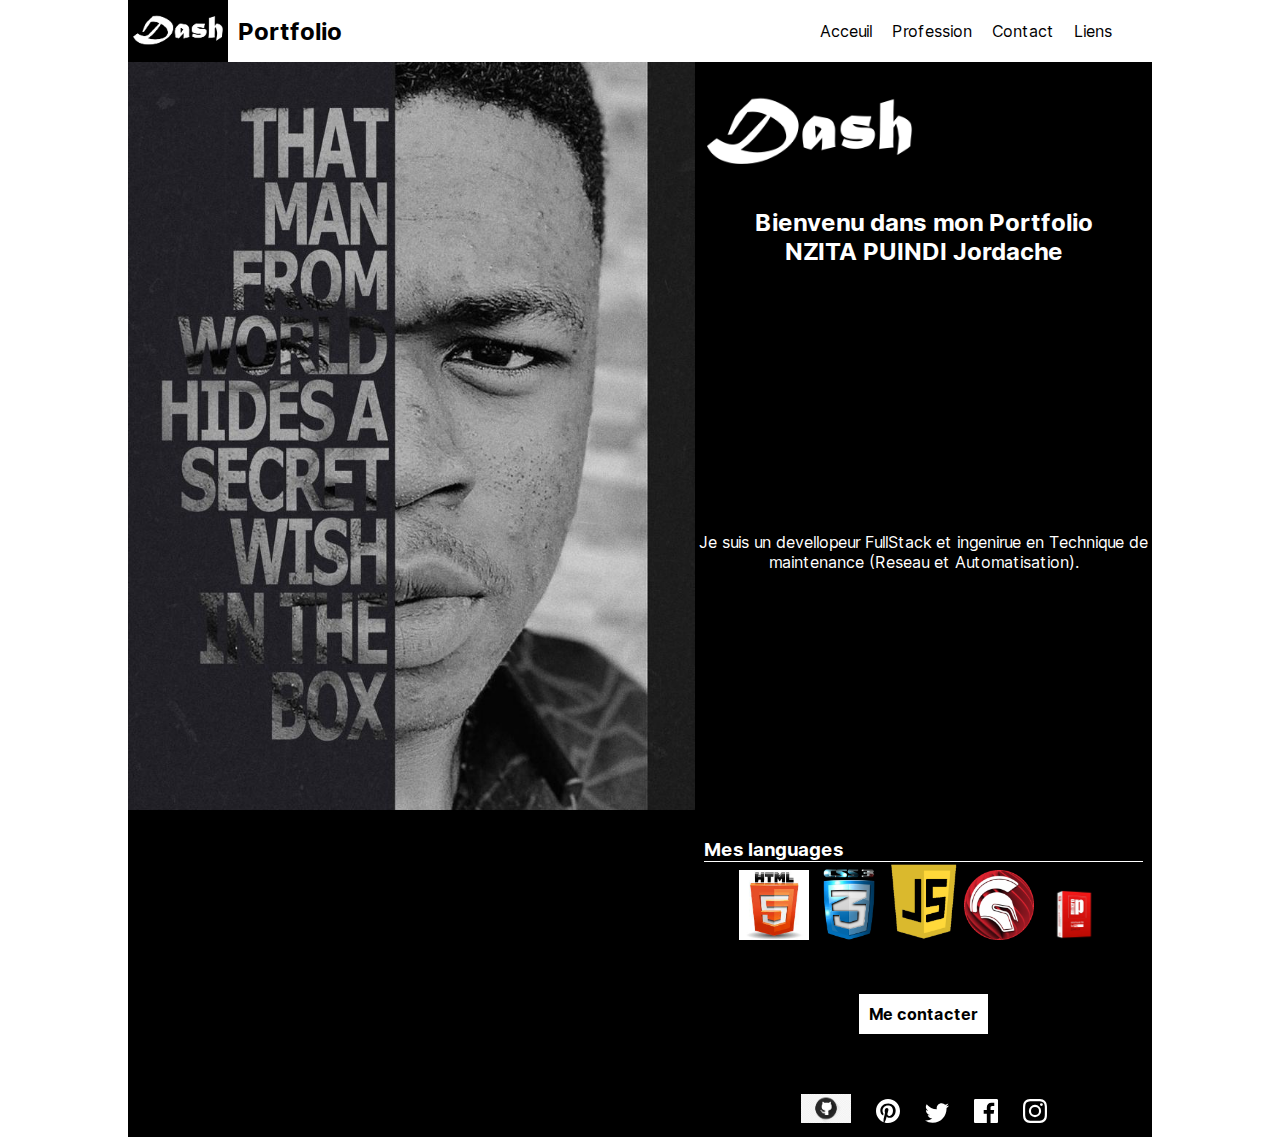
<file: index.html>
<!DOCTYPE html>
<html lang="fr">
<head>
    <meta charset="UTF-8">
    <meta http-equiv="X-UA-Compatible" content="IE=edge">
    <meta name="viewport" content="width=device-width, initial-scale=1.0">
    <link rel="stylesheet" href="style.css">
    <link rel="stylesheet" href="Inter Web/inter.css">
    <script src="script.js" async></script>
    <title>Portfolio</title>
</head>
<body>
    <header>
        <div class="petitLogo">
            <img src="img/G.png" alt="">
            <h2>Portfolio</h2>
        </div>
        <div class="menu" id="menu">
            <img src="img/icon-hamburger.svg" alt="">
        </div>
        <nav id="listB">
            <ul>
                <a href="index.html"><li>Acceuil</li></a>
                <a href="Profession.html"><li>Profession</li></a>
                <a href="contact.html"><li>Contact</li></a>
                <a href="liens.html"><li>Liens</li></a>
            </ul>
        </nav>
    </header>
    <div class="contenaire">
        <div class="profil">
            <img src="img/WhatsApp Image 2022-11-21 à 13.28.15.jpg" alt="">
        </div>
        <article>
            <div class="grandLogo">
                <img src="img/G.png" alt="">
            </div>
            <h2>Bienvenu dans mon Portfolio</h2>
            <h2 class="nom">NZITA PUINDI Jordache</h2>
            <p>Je suis un devellopeur FullStack et ingenirue en Technique de maintenance (Reseau et Automatisation).</p>
            <h3 class="h22">Mes languages</h3>
            <div class="languagePhoto">
                <img class="petitLogoimg1" src="img/html.jpg" alt="">
                <img class="petitLogoimg2" src="img/css.webp" alt="">
                <img class="petitLogoimg3" src="img/javascript-logo.png" alt="">
                <img class="petitLogoimg4" src="img/delphi-11-alexandria220-220.png" alt="">
                <img class="petitLogoimg5" src="img/169508262_MikroElektronika_mikroPascal-PRO-Compilers.webp" alt="">
            </div>
            <a class="contact" href="">Me contacter</a>
            <div class="lien">
                <a href="https://github.com/Dash-dev-5"><img src="img/git.jpg" id="git" alt=""></a>
                <a href="" ><img src="img/icon-pinterest.svg" alt=""></a>
                <a href="" ><img src="img/icon-twitter.svg" alt=""></a>
                <a href="https://www.facebook.com/Dachenzita?mibextid=LQQJ4d" ><img src="img/icon-facebook.svg" alt=""></a>
                <a href="https://www.instagram.com/p/CiqQ3MtMbAt/?igshid=YmMyMTA2M2Y=" ><img src="img/icon-instagram.svg" alt=""></a>
            </div>
        </article>
    </div>
    
</body>
</html>
</file>
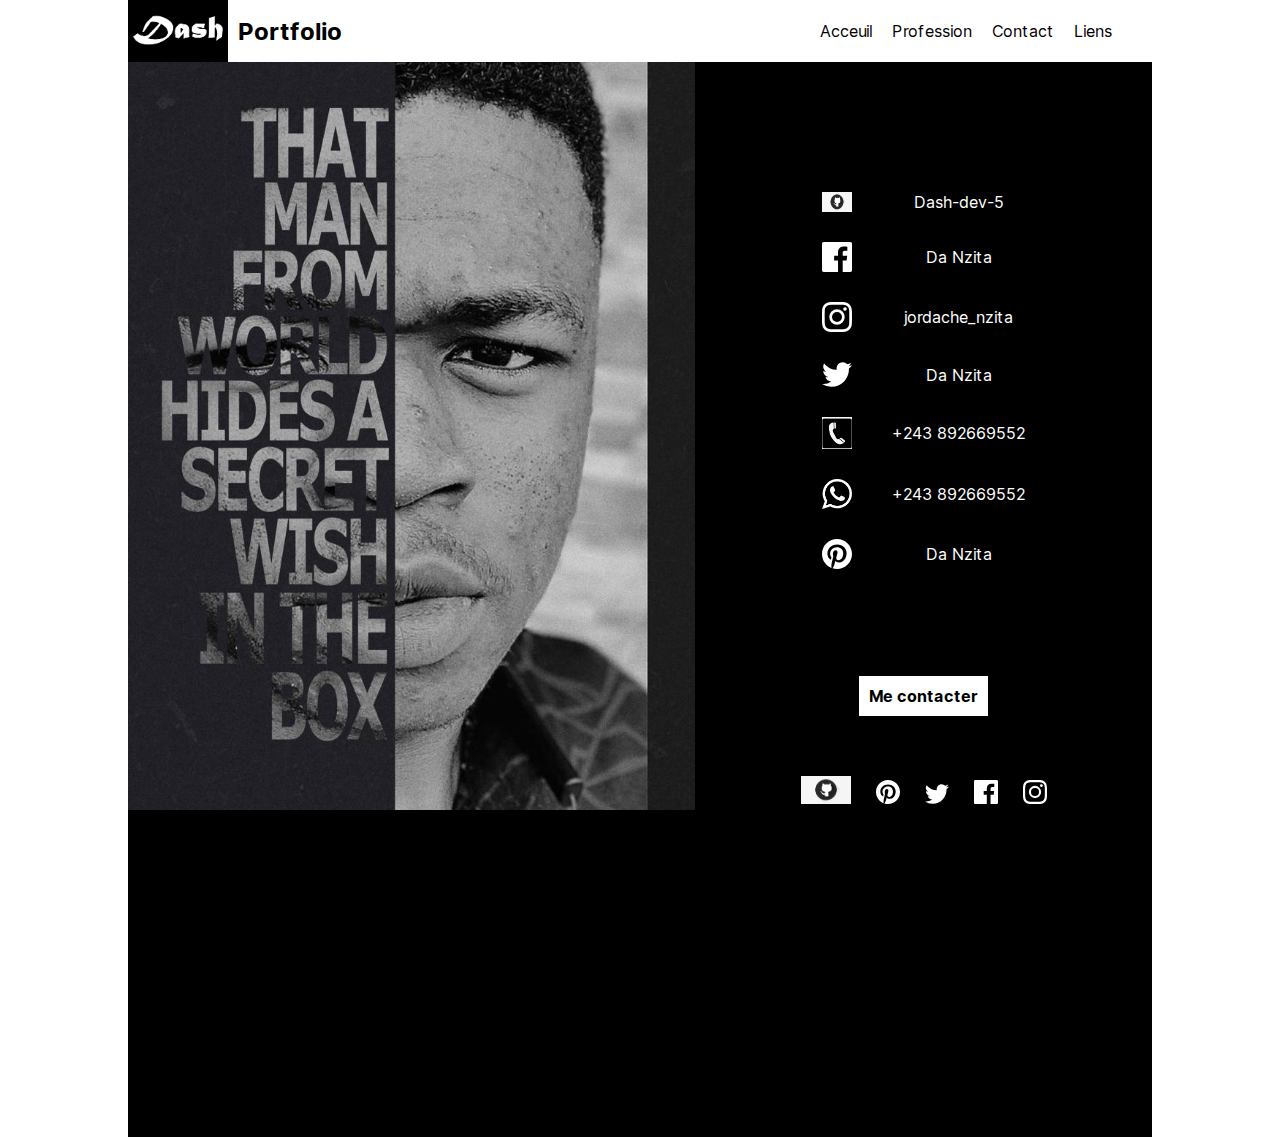
<file: Contact.html>
<!DOCTYPE html>
<html lang="fr">
<head>
    <meta charset="UTF-8">
    <meta http-equiv="X-UA-Compatible" content="IE=edge">
    <meta name="viewport" content="width=device-width, initial-scale=1.0">
    <link rel="stylesheet" href="style.css">
    <link rel="stylesheet" href="Inter Web/inter.css">
    <script src="script.js" async></script>
    <title>Contact</title>
</head>
<body>
    <header>
        <div class="petitLogo">
            <img src="img/G.png" alt="">
            <h2>Portfolio</h2>
        </div>
        <div class="menu" id="menu">
            <img src="img/icon-hamburger.svg" alt="">
        </div>
        <nav id="listB">
            <ul>
                <a href="index.html"><li>Acceuil</li></a>
                <a href="Profession.html"><li>Profession</li></a>
                <a href="contact.html"><li>Contact</li></a>
                <a href="liens.html"><li>Liens</li></a>
            </ul>
        </nav>
        
    </header>
    <div class="contenaire">
        <div class="profil">
            <img src="img/WhatsApp Image 2022-11-21 à 13.28.15.jpg" alt="">
        </div>
        <article>
            <div class="work">
                <div class="contactLogo">
                    <img src="img/git.jpg" alt="">
                    <p>Dash-dev-5</p>
                </div>
                <div class="contactLogo">

                    <img src="img/icon-facebook.svg" alt="">
                    <p>Da Nzita</p>
                </div>
                <div class="contactLogo">
                    <img src="img/icon-instagram.svg" alt="">
                    <p>jordache_nzita</p>
                </div>
                <div class="contactLogo">
                    <img src="img/icon-twitter.svg" alt="">
                    <p>Da Nzita</p>
                </div>
                <div class="contactLogo">
                    <img src="img/phone.png" alt="">
                    <p>+243 892669552</p>
                </div>
                <div class="contactLogo">
                    <img src="img/whatsapp.png" alt="">
                    <p>+243 892669552</p>
                </div>                
                <div class="contactLogo">
                    <img src="img/icon-pinterest.svg" alt="">
                    <p>Da Nzita</p>
                </div>




            </div>
            <a class="contactc" href="">Me contacter</a>
            <div class="lien">
                
                <a href="https://github.com/Dash-dev-5"><img src="img/git.jpg" id="git" alt=""></a>
                <a href="" ><img src="img/icon-pinterest.svg" alt=""></a>
                <a href="" ><img src="img/icon-twitter.svg" alt=""></a>
                <a href="https://www.facebook.com/Dachenzita?mibextid=LQQJ4d" ><img src="img/icon-facebook.svg" alt=""></a>
                <a href="https://www.instagram.com/p/CiqQ3MtMbAt/?igshid=YmMyMTA2M2Y=" ><img src="img/icon-instagram.svg" alt=""></a>
            </div>
        </article>
    </div>
</body>
</html>
</file>
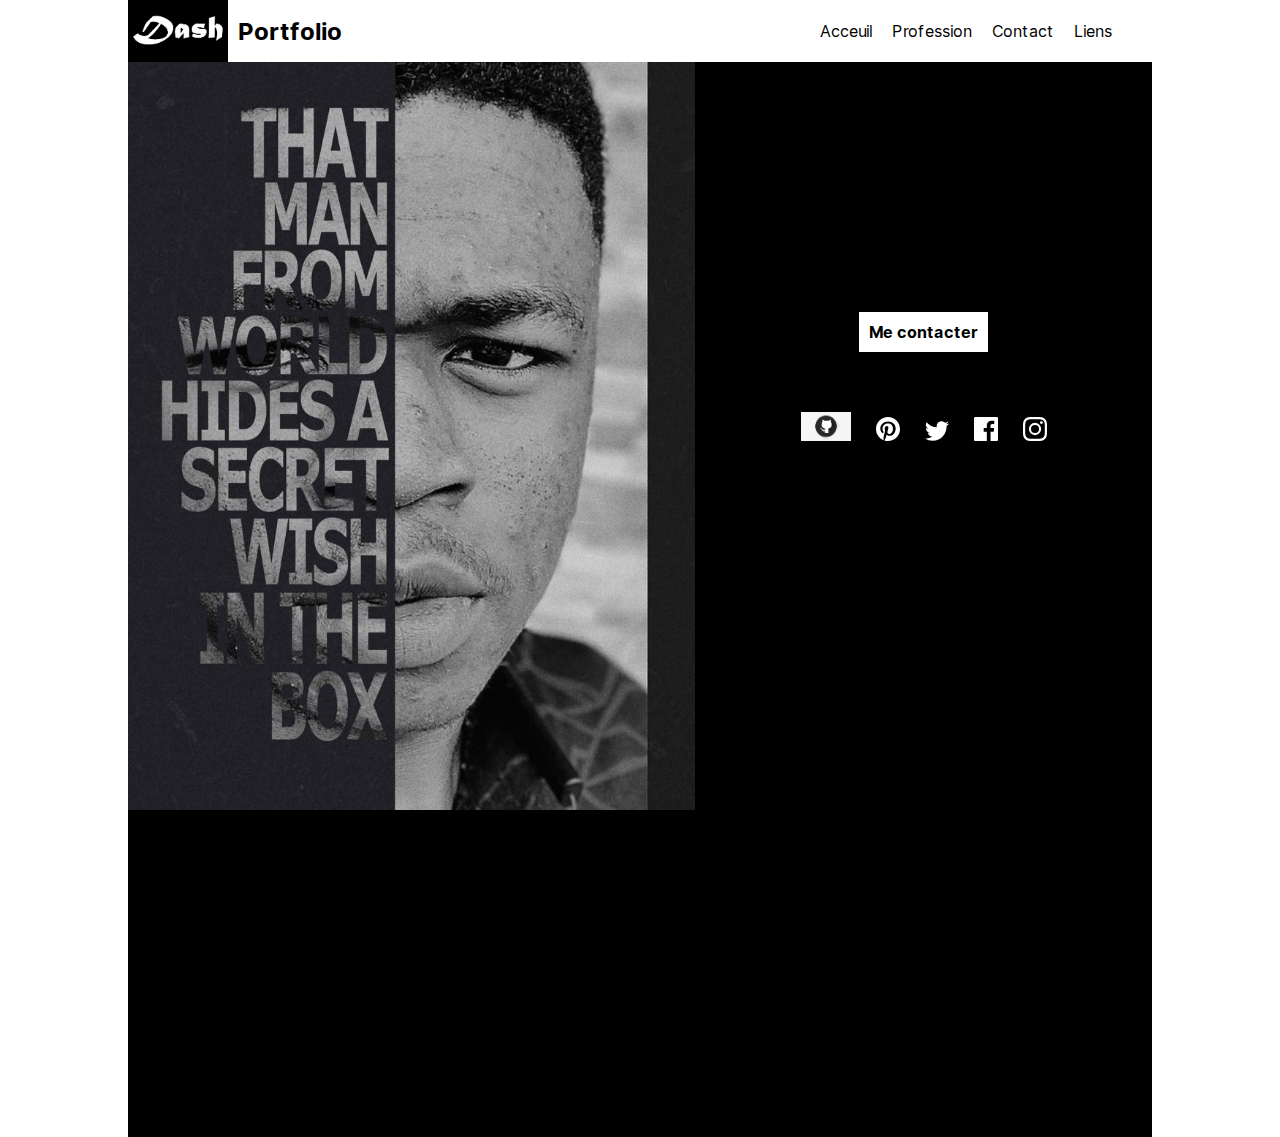
<file: liens.html>
<!DOCTYPE html>
<html lang="fr">
<head>
    <meta charset="UTF-8">
    <meta http-equiv="X-UA-Compatible" content="IE=edge">
    <meta name="viewport" content="width=device-width, initial-scale=1.0">
    <link rel="stylesheet" href="style.css">
    <link rel="stylesheet" href="Inter Web/inter.css">
    <script src="script.js" async></script>
    <title>Contact</title>
</head>
<body>
    <header>
        <div class="petitLogo">
            <img src="img/G.png" alt="">
            <h2>Portfolio</h2>
        </div>
        <div class="menu" id="menu">
            <img src="img/icon-hamburger.svg" alt="">

        </div>
        <nav id="listB">
            <ul>
                <a href="index.html"><li>Acceuil</li></a>
                <a href="Profession.html"><li>Profession</li></a>
                <a href="contact.html"><li>Contact</li></a>
                <a href="liens.html"><li>Liens</li></a>
            </ul>
        </nav>
    </header>
    <div class="contenaire">
        <div class="profil">
            <img src="img/WhatsApp Image 2022-11-21 à 13.28.15.jpg" alt="">
        </div>
        <article>
            <div class="work">
                

            </div>
            <a class="contact" href="">Me contacter</a>
            <div class="lien">
                <a href="https://github.com/Dash-dev-5"><img src="img/git.jpg" id="git" alt=""></a>
                <a href="" ><img src="img/icon-pinterest.svg" alt=""></a>
                <a href="" ><img src="img/icon-twitter.svg" alt=""></a>
                <a href="https://www.facebook.com/Dachenzita?mibextid=LQQJ4d" ><img src="img/icon-facebook.svg" alt=""></a>
                <a href="https://www.instagram.com/p/CiqQ3MtMbAt/?igshid=YmMyMTA2M2Y=" ><img src="img/icon-instagram.svg" alt=""></a>
            </div>
        </article>
    </div>
</body>
</html>
</file>
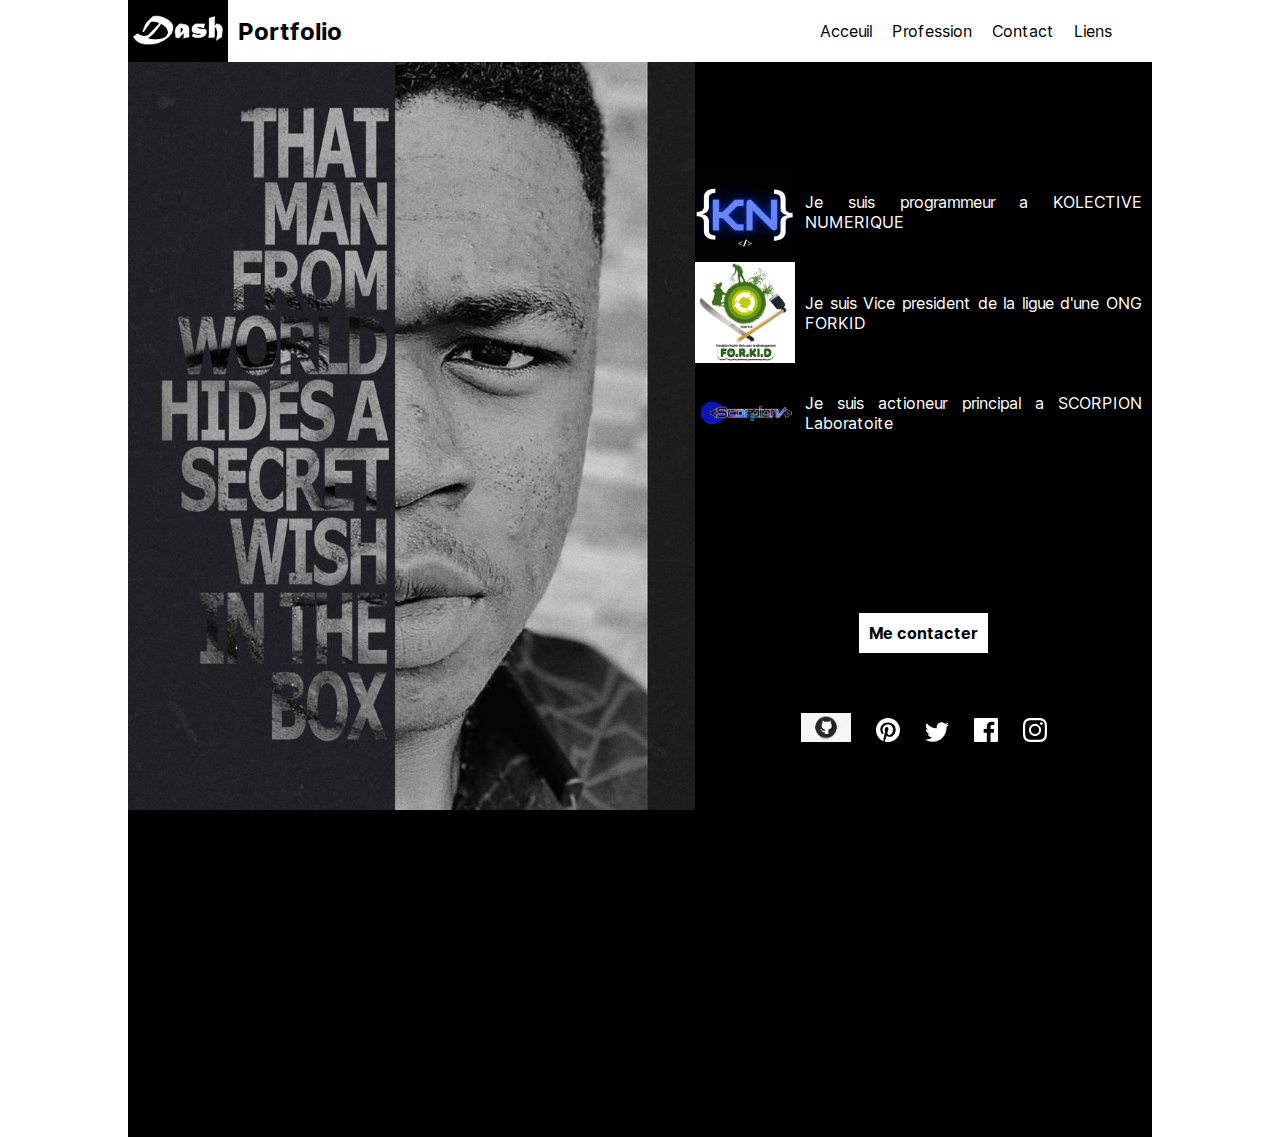
<file: Profession.html>
<!DOCTYPE html>
<html lang="fr">
<head>
    <meta charset="UTF-8">
    <meta http-equiv="X-UA-Compatible" content="IE=edge">
    <meta name="viewport" content="width=device-width, initial-scale=1.0">
    <link rel="stylesheet" href="style.css">
    <link rel="stylesheet" href="Inter Web/inter.css">
    <script src="script.js" async></script>
    <title>Profession</title>
</head>
<body>
    <header>
        <div class="petitLogo">
            <img src="img/G.png" alt="">
            <h2>Portfolio</h2>
        </div>
        <div class="menu" id="menu">
            <img src="img/icon-hamburger.svg" alt="">
        </div>
        <nav id="listB">
            <ul>
                <a href="index.html"><li>Acceuil</li></a>
                <a href="Profession.html"><li>Profession</li></a>
                <a href="contact.html"><li>Contact</li></a>
                <a href="liens.html"><li>Liens</li></a>
            </ul>
        </nav>
    </header>
    <div class="contenaire">
        <div class="profil">
            <img src="img/WhatsApp Image 2022-11-21 à 13.28.15.jpg" alt="">
        </div>
        <article>
            <div class="work">
                <div class="workKn">
                    <img src="img/kn.PNG" alt="">
                    <p>Je suis programmeur a KOLECTIVE NUMERIQUE</p>
                </div>
                <div class="workForkid">
                    <img src="img/for.PNG" alt="">
                    <p>Je suis Vice president de la ligue d'une ONG FORKID</p>
                </div>
                <div class="workScorpion">
                    <img src="img/poster_2022-06-03-011645.png" alt="">
                    <p>Je suis actioneur principal a SCORPION Laboratoite</p>
                </div>

            </div>
            <a class="contact" href="">Me contacter</a>
            <div class="lien">
                <a href="https://github.com/Dash-dev-5" ><img src="img/git.jpg" id="git" alt=""></a>
                <a href="" ><img src="img/icon-pinterest.svg" alt=""></a>
                <a href="" ><img src="img/icon-twitter.svg" alt=""></a>
                <a href="https://www.facebook.com/Dachenzita?mibextid=LQQJ4d" ><img src="img/icon-facebook.svg" alt=""></a>
                <a href="https://www.instagram.com/p/CiqQ3MtMbAt/?igshid=YmMyMTA2M2Y=" ><img src="img/icon-instagram.svg" alt=""></a>
            </div>
        </article>
    </div>
    
</body>
</html>
</file>
<file: style.css>
*{
    margin: 0%;
    padding: 0%;
}
body{
    width: 80%; 
   font-family: inter;
    margin: auto;
}
header{
    display: flex;
    justify-content: space-between;
    background-color: white;
    align-items: center;
    
}
.petitLogo img{
    width: 100px;
    background-color: black;
    margin-right: 10px;


}
.petitLogo{
    display: flex;
    align-items: center;
}
nav ul{
    list-style-type: none;
    display: flex;
    margin-right: 30px;
}
nav ul a{
    text-decoration: none;
    padding:10px;
    color: rgb(0, 0, 0);
    transition: 0.9s;
} 
nav ul a:hover{
    border-bottom: 1px solid rgb(255, 255, 255);
    background-color: black;
    color: white;
}
  
.contenaire{
    display: flex;
    height: 119.4vh;
    background-color: black;

}
.profil img{
    width:567px ;
    /* height: 938px; */
    
}
/* .profil{
    width: 180%;
    width: 732px;
    height: 938px;
    background-image: url("img/WhatsApp\ Image\ 2022-11-21\ à\ 13.28.15.jpg");
    background-size: contain;
    background-repeat: no-repeat;
} */
.languagePhoto{
    /* padding-left: 5px; */
    
}
.menu{
    display: none;
}
.languagePhoto img{
    width: 70px;
}
article{
    width: 548px; 
    display: flex;
    flex-direction: column;
    /* justify-content: center; */
    align-items: center;
    background-color: black;
    color:white
}
.grandLogo img{
    width: 50%;
   margin: auto;
   
}
.languagePhoto .petitLogoimg5{
    width: 70px;
}
.contact{
    color: rgb(0, 0, 0);
    background-color: white;
    font-weight: bold;
    text-decoration: none;
    padding:10px;
    margin-bottom: 50px;
    margin-top: 50px;

}
.contactc{
    color: rgb(0, 0, 0);
    background-color: white;
    font-weight: bold;
    text-decoration: none;
    padding:10px;
    margin-bottom: 50px;
    margin-top: 7px;

}
.lien img{
    padding: 10px;
}
article p{
    margin: auto;
    text-align: center;
}
article .h22{
    width: 96%;
    
    border-bottom: 1px solid white;
}
.work img{
    
    width: 100px;
}
.workKn,.workForkid,.workScorpion{
    display: flex;
}
.workKn p,.workForkid p,.workScorpion p{
    text-align: justify;
    margin-left: 10px;
    margin-right: 10px;
}
.work{
    margin-top: 100px;
    margin-bottom: 100px;
}
.contactLogo img{
    width: 30px;
    margin-right: 40px;
}
.contactLogo{

    display: flex;
    margin-top: 30px;
    /* align-items: center; */
}
article h2{
    text-align: center;
}
#git{

    width: 50px;
}
@media screen and (max-width: 1024px){
    body{
        width: 100%;
        margin: auto;
    }
    nav ul a{
        color: white;
       
    }
    nav ul{
        display: block;
    }
    nav{
        display: none;
        position: absolute;
        right: 0;
        top: 50px;
        padding: 10px;
        background-color: black;
    }
    .profil{
        display: none;
    }
    .contenaire{
        width: 100%;
        
        background-image: url("img/hhh.png") ;
        background-size: contain;
        background-repeat: no-repeat;
        height: auto;
       

    }
    article{
        background-color: rgba(255, 255, 255, 0.281);
        width: 90%;
        margin: auto;
    }
        /* nav{
        display: none; 
    } */
    header{
        background-color: black;
    }
    .grandLogo{
        display: flex;
        justify-content: center;
        width: auto;
    }
    .languagePhoto img{
        width: 50px;
    }
    .menu{
        background-image: url("img/icon-hamburger.svg");
        display: flex;
        margin-right: 7%;
    }
    nav ul a:hover{
       
        background-color: rgb(0, 0, 0);
        color: rgb(255, 255, 255);
        border: none;
    }
    
    
}
</file>
<file: Inter Web/inter.css>
@font-face {
  font-family: 'Inter';
  font-style:  normal;
  font-weight: 100;
  font-display: swap;
  src: url("Inter-Thin.woff2?v=3.19") format("woff2"),
       url("Inter-Thin.woff?v=3.19") format("woff");
}
@font-face {
  font-family: 'Inter';
  font-style:  italic;
  font-weight: 100;
  font-display: swap;
  src: url("Inter-ThinItalic.woff2?v=3.19") format("woff2"),
       url("Inter-ThinItalic.woff?v=3.19") format("woff");
}

@font-face {
  font-family: 'Inter';
  font-style:  normal;
  font-weight: 200;
  font-display: swap;
  src: url("Inter-ExtraLight.woff2?v=3.19") format("woff2"),
       url("Inter-ExtraLight.woff?v=3.19") format("woff");
}
@font-face {
  font-family: 'Inter';
  font-style:  italic;
  font-weight: 200;
  font-display: swap;
  src: url("Inter-ExtraLightItalic.woff2?v=3.19") format("woff2"),
       url("Inter-ExtraLightItalic.woff?v=3.19") format("woff");
}

@font-face {
  font-family: 'Inter';
  font-style:  normal;
  font-weight: 300;
  font-display: swap;
  src: url("Inter-Light.woff2?v=3.19") format("woff2"),
       url("Inter-Light.woff?v=3.19") format("woff");
}
@font-face {
  font-family: 'Inter';
  font-style:  italic;
  font-weight: 300;
  font-display: swap;
  src: url("Inter-LightItalic.woff2?v=3.19") format("woff2"),
       url("Inter-LightItalic.woff?v=3.19") format("woff");
}

@font-face {
  font-family: 'Inter';
  font-style:  normal;
  font-weight: 400;
  font-display: swap;
  src: url("Inter-Regular.woff2?v=3.19") format("woff2"),
       url("Inter-Regular.woff?v=3.19") format("woff");
}
@font-face {
  font-family: 'Inter';
  font-style:  italic;
  font-weight: 400;
  font-display: swap;
  src: url("Inter-Italic.woff2?v=3.19") format("woff2"),
       url("Inter-Italic.woff?v=3.19") format("woff");
}

@font-face {
  font-family: 'Inter';
  font-style:  normal;
  font-weight: 500;
  font-display: swap;
  src: url("Inter-Medium.woff2?v=3.19") format("woff2"),
       url("Inter-Medium.woff?v=3.19") format("woff");
}
@font-face {
  font-family: 'Inter';
  font-style:  italic;
  font-weight: 500;
  font-display: swap;
  src: url("Inter-MediumItalic.woff2?v=3.19") format("woff2"),
       url("Inter-MediumItalic.woff?v=3.19") format("woff");
}

@font-face {
  font-family: 'Inter';
  font-style:  normal;
  font-weight: 600;
  font-display: swap;
  src: url("Inter-SemiBold.woff2?v=3.19") format("woff2"),
       url("Inter-SemiBold.woff?v=3.19") format("woff");
}
@font-face {
  font-family: 'Inter';
  font-style:  italic;
  font-weight: 600;
  font-display: swap;
  src: url("Inter-SemiBoldItalic.woff2?v=3.19") format("woff2"),
       url("Inter-SemiBoldItalic.woff?v=3.19") format("woff");
}

@font-face {
  font-family: 'Inter';
  font-style:  normal;
  font-weight: 700;
  font-display: swap;
  src: url("Inter-Bold.woff2?v=3.19") format("woff2"),
       url("Inter-Bold.woff?v=3.19") format("woff");
}
@font-face {
  font-family: 'Inter';
  font-style:  italic;
  font-weight: 700;
  font-display: swap;
  src: url("Inter-BoldItalic.woff2?v=3.19") format("woff2"),
       url("Inter-BoldItalic.woff?v=3.19") format("woff");
}

@font-face {
  font-family: 'Inter';
  font-style:  normal;
  font-weight: 800;
  font-display: swap;
  src: url("Inter-ExtraBold.woff2?v=3.19") format("woff2"),
       url("Inter-ExtraBold.woff?v=3.19") format("woff");
}
@font-face {
  font-family: 'Inter';
  font-style:  italic;
  font-weight: 800;
  font-display: swap;
  src: url("Inter-ExtraBoldItalic.woff2?v=3.19") format("woff2"),
       url("Inter-ExtraBoldItalic.woff?v=3.19") format("woff");
}

@font-face {
  font-family: 'Inter';
  font-style:  normal;
  font-weight: 900;
  font-display: swap;
  src: url("Inter-Black.woff2?v=3.19") format("woff2"),
       url("Inter-Black.woff?v=3.19") format("woff");
}
@font-face {
  font-family: 'Inter';
  font-style:  italic;
  font-weight: 900;
  font-display: swap;
  src: url("Inter-BlackItalic.woff2?v=3.19") format("woff2"),
       url("Inter-BlackItalic.woff?v=3.19") format("woff");
}

/* -------------------------------------------------------
Variable font.
Usage:

  html { font-family: 'Inter', sans-serif; }
  @supports (font-variation-settings: normal) {
    html { font-family: 'Inter var', sans-serif; }
  }
*/
@font-face {
  font-family: 'Inter var';
  font-weight: 100 900;
  font-display: swap;
  font-style: normal;
  font-named-instance: 'Regular';
  src: url("Inter-roman.var.woff2?v=3.19") format("woff2");
}
@font-face {
  font-family: 'Inter var';
  font-weight: 100 900;
  font-display: swap;
  font-style: italic;
  font-named-instance: 'Italic';
  src: url("Inter-italic.var.woff2?v=3.19") format("woff2");
}


/* --------------------------------------------------------------------------
[EXPERIMENTAL] Multi-axis, single variable font.

Slant axis is not yet widely supported (as of February 2019) and thus this
multi-axis single variable font is opt-in rather than the default.

When using this, you will probably need to set font-variation-settings
explicitly, e.g.

  * { font-variation-settings: "slnt" 0deg }
  .italic { font-variation-settings: "slnt" 10deg }

*/
@font-face {
  font-family: 'Inter var experimental';
  font-weight: 100 900;
  font-display: swap;
  font-style: oblique 0deg 10deg;
  src: url("Inter.var.woff2?v=3.19") format("woff2");
}
</file>
